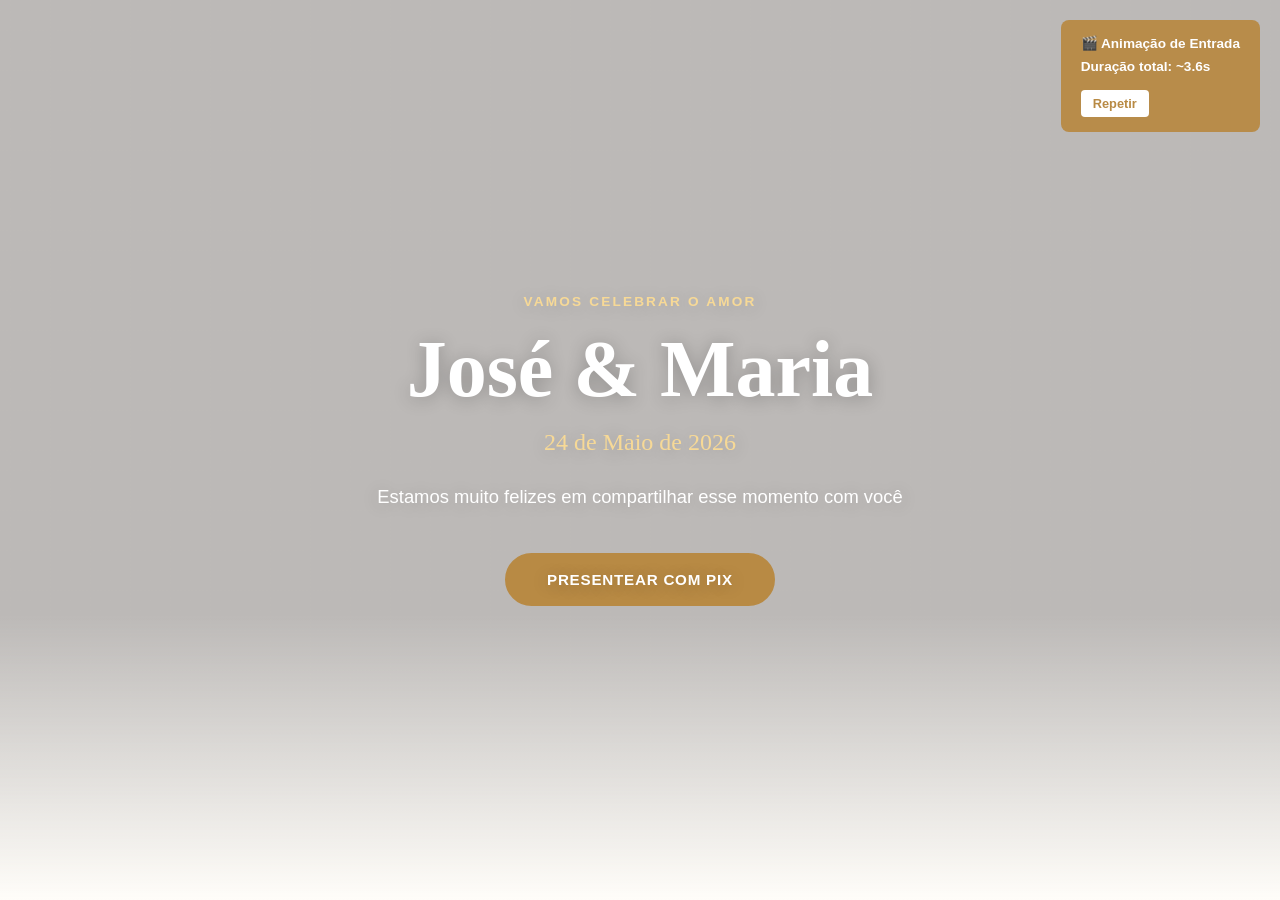
<file: DEMO_ANIMACAO.html>
<!DOCTYPE html>
<html lang="pt-BR">
<head>
    <meta charset="UTF-8">
    <meta name="viewport" content="width=device-width, initial-scale=1.0">
    <title>🎬 Animação de Entrada - Casamento</title>
    <style>
        :root {
            --white: #fffdf9;
            --gold: #b88a44;
            --ink: #2b2723;
            --serif: "Cormorant Garamond", Georgia, serif;
            --sans: "Montserrat", Arial, sans-serif;
        }

        * {
            margin: 0;
            padding: 0;
            box-sizing: border-box;
        }

        html {
            scroll-behavior: smooth;
        }

        body {
            font-family: var(--sans);
            color: var(--ink);
        }

        /* ============================================
           🎬 ANIMAÇÃO CINEMATOGRÁFICA DE ENTRADA
           ============================================ */

        .hero {
            min-height: 100svh;
            position: relative;
            display: grid;
            align-items: center;
            justify-items: center;
            padding: 1.25rem;
            color: #fff;
            overflow: hidden;
        }

        /* Fundo com zoom-out */
        .hero::before {
            content: "";
            position: absolute;
            inset: 0;
            background-image: 
                linear-gradient(rgba(35, 25, 18, 0.3), rgba(35, 25, 18, 0.3)),
                url("https://images.unsplash.com/photo-1519741497674-611481863552?auto=format&fit=crop&w=1800&q=86");
            background-position: center;
            background-size: cover;
            background-attachment: fixed;
            transform: scale(1.1);
            will-change: transform;
            animation: heroZoomOut 2.8s cubic-bezier(0.25, 0.46, 0.45, 0.94) forwards;
            z-index: 0;
        }

        /* Gradient overlay no final */
        .hero::after {
            content: "";
            position: absolute;
            inset: auto 0 0;
            height: 32%;
            background: linear-gradient(transparent, var(--white));
            pointer-events: none;
            z-index: 2;
        }

        .hero-content {
            position: relative;
            z-index: 1;
            width: min(100%, 760px);
            text-align: center;
            text-shadow: 0 2px 18px rgba(0, 0, 0, 0.24);
        }

        /* Estilo dos textos */
        .eyebrow {
            font-size: clamp(0.7rem, 2vw, 0.85rem);
            font-weight: 700;
            letter-spacing: 0.16em;
            text-transform: uppercase;
            color: #f7d996;
            margin-bottom: 1rem;
        }

        h1 {
            font-family: var(--serif);
            font-size: clamp(2.5rem, 15vw, 5rem);
            font-weight: 700;
            margin-bottom: 1rem;
            line-height: 1.1;
        }

        .wedding-date {
            font-size: clamp(1rem, 3vw, 1.5rem);
            font-family: var(--serif);
            margin-bottom: 1.5rem;
            color: #f7d996;
        }

        .hero-copy {
            font-size: clamp(0.95rem, 2.5vw, 1.15rem);
            line-height: 1.8;
            margin-bottom: 2.5rem;
            max-width: 600px;
            margin-left: auto;
            margin-right: auto;
        }

        .btn {
            display: inline-block;
            padding: 1rem 2.5rem;
            background: var(--gold);
            color: white;
            text-decoration: none;
            font-weight: 600;
            font-size: 0.95rem;
            border-radius: 50px;
            border: 2px solid var(--gold);
            cursor: pointer;
            transition: all 0.3s ease-out;
            letter-spacing: 0.05em;
            text-transform: uppercase;
        }

        .btn:hover {
            background: transparent;
            color: var(--gold);
            transform: translateY(-2px);
            box-shadow: 0 8px 20px rgba(184, 138, 68, 0.3);
        }

        /* ============================================
           Animações
           ============================================ */

        /* Zoom-out na imagem de fundo */
        @keyframes heroZoomOut {
            from {
                transform: scale(1.1);
            }
            to {
                transform: scale(1);
            }
        }

        /* Slide-up + Fade-in dos textos */
        @keyframes slideUpFadeIn {
            from {
                opacity: 0;
                transform: translateY(30px);
            }
            to {
                opacity: 1;
                transform: translateY(0);
            }
        }

        /* Aplicar animações apenas quando body tem classe "loaded" */
        .hero-content .eyebrow,
        .hero-content h1,
        .hero-content .wedding-date,
        .hero-content .hero-copy,
        .hero-content .btn {
            opacity: 0;
            transform: translateY(30px);
            will-change: transform, opacity;
        }

        body.loaded .hero-content .eyebrow {
            animation: slideUpFadeIn 1.2s cubic-bezier(0.25, 0.46, 0.45, 0.94) 0.8s forwards;
        }

        body.loaded .hero-content h1 {
            animation: slideUpFadeIn 1.4s cubic-bezier(0.25, 0.46, 0.45, 0.94) 1.2s forwards;
        }

        body.loaded .hero-content .wedding-date {
            animation: slideUpFadeIn 1.2s cubic-bezier(0.25, 0.46, 0.45, 0.94) 1.6s forwards;
        }

        body.loaded .hero-content .hero-copy {
            animation: slideUpFadeIn 1.2s cubic-bezier(0.25, 0.46, 0.45, 0.94) 2s forwards;
        }

        body.loaded .hero-content .btn {
            animation: slideUpFadeIn 1.2s cubic-bezier(0.25, 0.46, 0.45, 0.94) 2.4s forwards;
        }

        /* Respeitar preferência de movimento reduzido */
        @media (prefers-reduced-motion: reduce) {
            * {
                animation: none !important;
                transition: none !important;
            }

            .hero::before {
                transform: scale(1) !important;
            }

            .hero-content .eyebrow,
            .hero-content h1,
            .hero-content .wedding-date,
            .hero-content .hero-copy,
            .hero-content .btn {
                opacity: 1 !important;
                transform: none !important;
            }
        }

        /* Responsividade */
        @media (max-width: 640px) {
            .hero {
                padding: 1rem;
            }

            h1 {
                margin-bottom: 0.75rem;
            }

            .wedding-date {
                margin-bottom: 1rem;
            }

            .hero-copy {
                margin-bottom: 2rem;
                font-size: 0.9rem;
            }
        }

        /* Info badge */
        .demo-info {
            position: fixed;
            top: 20px;
            right: 20px;
            background: rgba(184, 138, 68, 0.95);
            color: white;
            padding: 15px 20px;
            border-radius: 8px;
            font-size: 0.85rem;
            z-index: 100;
            font-weight: 600;
        }

        .demo-info p {
            margin: 0 0 8px 0;
        }

        .demo-info button {
            background: white;
            color: var(--gold);
            border: none;
            padding: 6px 12px;
            border-radius: 4px;
            cursor: pointer;
            font-weight: 600;
            font-size: 0.8rem;
            margin-top: 8px;
        }

        @media (max-width: 640px) {
            .demo-info {
                top: 10px;
                right: 10px;
                padding: 12px 15px;
                font-size: 0.75rem;
            }

            .demo-info button {
                padding: 4px 10px;
                font-size: 0.7rem;
            }
        }
    </style>
</head>
<body>
    <header class="hero">
        <div class="hero-content">
            <p class="eyebrow">Vamos celebrar o amor</p>
            <h1>José & Maria</h1>
            <p class="wedding-date">24 de Maio de 2026</p>
            <p class="hero-copy">
                Estamos muito felizes em compartilhar esse momento com você
            </p>
            <a class="btn" href="#">Presentear com Pix</a>
        </div>
    </header>

    <div class="demo-info">
        <p>🎬 Animação de Entrada</p>
        <p>Duração total: ~3.6s</p>
        <button onclick="resetAnimation()">Repetir</button>
    </div>

    <script>
        // ============================================
        // 🎬 Animação Cinematográfica de Entrada
        // ============================================
        function triggerEntryAnimation() {
            requestAnimationFrame(() => {
                document.body.classList.add("loaded");
            });
        }

        // Dispara a animação ao carregar a página
        if (document.readyState === "loading") {
            document.addEventListener("DOMContentLoaded", triggerEntryAnimation);
        } else {
            triggerEntryAnimation();
        }

        // Função para repetir a animação (para demonstração)
        function resetAnimation() {
            document.body.classList.remove("loaded");
            // Aguarda um frame para o navegador registrar a remoção
            requestAnimationFrame(() => {
                requestAnimationFrame(() => {
                    triggerEntryAnimation();
                });
            });
        }
    </script>
</body>
</html>
</file>
